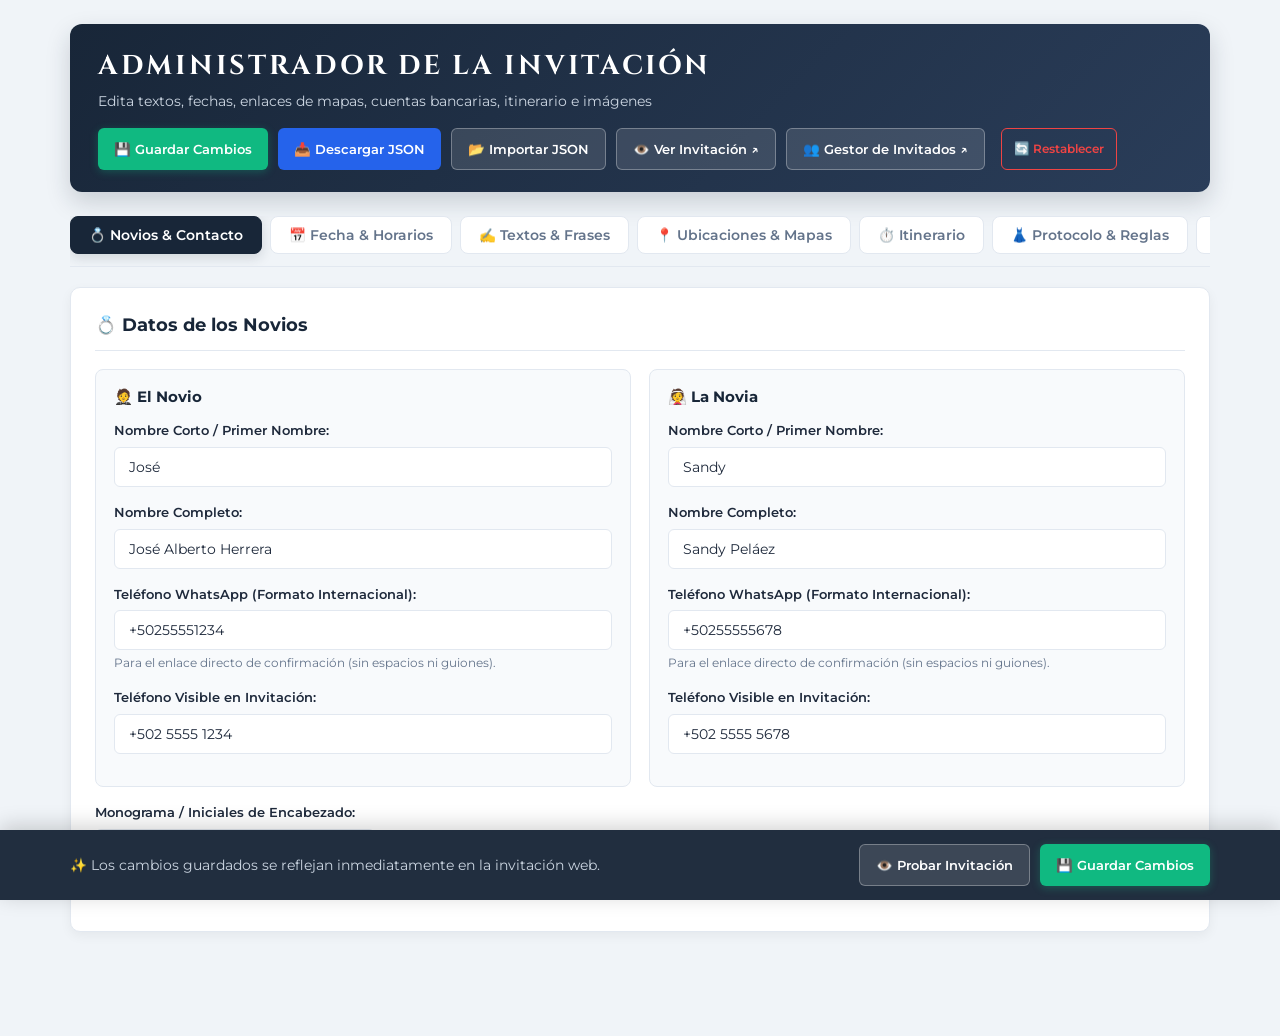
<file: admin.html>
<!DOCTYPE html>
<html lang="es">
<head>
  <meta charset="UTF-8">
  <meta name="viewport" content="width=device-width, initial-scale=1.0">
  <title>Panel de Administración | Boda José & Sandy</title>
  <link rel="icon" href="data:image/svg+xml,<svg xmlns='http://www.w3.org/2000/svg' viewBox='0 0 100 100'><text y='.9em' font-size='90'>💍</text></svg>">
  <link rel="stylesheet" href="assets/css/admin.css">
</head>
<body class="admin-page-body">

  <div class="admin-wrapper">

    <!-- =======================================================================
         BARRA SUPERIOR DE ACCIONES Y TÍTULO
         ======================================================================= -->
    <header class="admin-top-bar">
      <div class="admin-top-title">
        <h1>ADMINISTRADOR DE LA INVITACIÓN</h1>
        <p>Edita textos, fechas, enlaces de mapas, cuentas bancarias, itinerario e imágenes</p>
      </div>

      <div class="admin-top-actions">
        <button id="btnTopSave" class="btn-adm btn-adm-save">💾 Guardar Cambios</button>
        <button id="btnDownloadJson" class="btn-adm btn-adm-download">📥 Descargar JSON</button>
        <label for="importJsonInput" class="btn-adm btn-adm-outline" style="cursor: pointer;">
          📂 Importar JSON
          <input type="file" id="importJsonInput" accept=".json" style="display: none;">
        </label>
        <a href="index.html" target="_blank" class="btn-adm btn-adm-outline">👁️ Ver Invitación ↗</a>
        <a href="guest-manager.html" target="_blank" class="btn-adm btn-adm-outline">👥 Gestor de Invitados ↗</a>
        <button id="btnResetDefaults" class="btn-adm btn-adm-danger-outline" style="margin-left: 6px;">🔄 Restablecer</button>
      </div>
    </header>

    <!-- =======================================================================
         PESTAÑAS DE NAVEGACIÓN
         ======================================================================= -->
    <nav class="admin-tabs-nav" aria-label="Navegación de pestañas de configuración">
      <button class="tab-btn active" data-tab="novios">💍 Novios & Contacto</button>
      <button class="tab-btn" data-tab="fechas">📅 Fecha & Horarios</button>
      <button class="tab-btn" data-tab="textos">✍️ Textos & Frases</button>
      <button class="tab-btn" data-tab="ubicaciones">📍 Ubicaciones & Mapas</button>
      <button class="tab-btn" data-tab="itinerario">⏱️ Itinerario</button>
      <button class="tab-btn" data-tab="detalles">👗 Protocolo & Reglas</button>
      <button class="tab-btn" data-tab="bancos">💳 Cuentas Bancarias</button>
      <button class="tab-btn" data-tab="fotos">📸 Fotos & Galería</button>
    </nav>

    <!-- =======================================================================
         PANEL 1: NOVIOS & CONTACTO
         ======================================================================= -->
    <section id="tab-novios" class="tab-panel active">
      <div class="admin-section-card">
        <h2 class="admin-section-title">💍 Datos de los Novios</h2>
        
        <div class="form-grid-2">
          <!-- Novio -->
          <div class="dynamic-item-card">
            <h3 style="font-size:0.95rem; margin-bottom:12px; color:var(--adm-navy);">🤵 El Novio</h3>
            <div class="form-group">
              <label for="groomFirstName">Nombre Corto / Primer Nombre:</label>
              <input type="text" id="groomFirstName" class="form-input" placeholder="José">
            </div>
            <div class="form-group">
              <label for="groomFullName">Nombre Completo:</label>
              <input type="text" id="groomFullName" class="form-input" placeholder="José Alberto Herrera">
            </div>
            <div class="form-group">
              <label for="groomPhone">Teléfono WhatsApp (Formato Internacional):</label>
              <input type="text" id="groomPhone" class="form-input" placeholder="+50255551234">
              <span class="form-hint">Para el enlace directo de confirmación (sin espacios ni guiones).</span>
            </div>
            <div class="form-group">
              <label for="groomPhoneDisplay">Teléfono Visible en Invitación:</label>
              <input type="text" id="groomPhoneDisplay" class="form-input" placeholder="+502 5555 1234">
            </div>
          </div>

          <!-- Novia -->
          <div class="dynamic-item-card">
            <h3 style="font-size:0.95rem; margin-bottom:12px; color:var(--adm-navy);">👰 La Novia</h3>
            <div class="form-group">
              <label for="brideFirstName">Nombre Corto / Primer Nombre:</label>
              <input type="text" id="brideFirstName" class="form-input" placeholder="Sandy">
            </div>
            <div class="form-group">
              <label for="brideFullName">Nombre Completo:</label>
              <input type="text" id="brideFullName" class="form-input" placeholder="Sandy Peláez">
            </div>
            <div class="form-group">
              <label for="bridePhone">Teléfono WhatsApp (Formato Internacional):</label>
              <input type="text" id="bridePhone" class="form-input" placeholder="+50255555678">
              <span class="form-hint">Para el enlace directo de confirmación (sin espacios ni guiones).</span>
            </div>
            <div class="form-group">
              <label for="bridePhoneDisplay">Teléfono Visible en Invitación:</label>
              <input type="text" id="bridePhoneDisplay" class="form-input" placeholder="+502 5555 5678">
            </div>
          </div>
        </div>

        <div class="form-group" style="margin-top: 16px;">
          <label for="monogram">Monograma / Iniciales de Encabezado:</label>
          <input type="text" id="monogram" class="form-input" style="max-width: 280px;" placeholder="J | S">
          <span class="form-hint">Aparece en la parte superior de la portada, sobre de lacre y pie de página.</span>
        </div>
      </div>
    </section>

    <!-- =======================================================================
         PANEL 2: FECHA & HORARIOS
         ======================================================================= -->
    <section id="tab-fechas" class="tab-panel">
      <div class="admin-section-card">
        <h2 class="admin-section-title">📅 Fecha del Evento & Cuenta Regresiva</h2>
        
        <div class="form-grid-3">
          <div class="form-group">
            <label for="dateDay">Día (Número):</label>
            <input type="text" id="dateDay" class="form-input" placeholder="28">
          </div>
          <div class="form-group">
            <label for="dateMonth">Mes (Texto):</label>
            <input type="text" id="dateMonth" class="form-input" placeholder="Noviembre">
          </div>
          <div class="form-group">
            <label for="dateYear">Año (Número):</label>
            <input type="text" id="dateYear" class="form-input" placeholder="2026">
          </div>
        </div>

        <div class="form-grid-3">
          <div class="form-group">
            <label for="timeCeremony">Hora de Ceremonia:</label>
            <input type="text" id="timeCeremony" class="form-input" placeholder="15:30">
          </div>
          <div class="form-group">
            <label for="timeReception">Hora de Recepción:</label>
            <input type="text" id="timeReception" class="form-input" placeholder="20:00">
          </div>
          <div class="form-group">
            <label for="rsvpDeadline">Fecha Límite Confirmación (RSVP):</label>
            <input type="text" id="rsvpDeadline" class="form-input" placeholder="10 de octubre de 2026">
          </div>
        </div>

        <div class="form-group">
          <label for="dateIso">Fecha ISO para el Contador Regresivo & Calendario:</label>
          <input type="text" id="dateIso" class="form-input" placeholder="2026-11-28T15:30:00-06:00">
          <span class="form-hint">Formato estándar: <code>YYYY-MM-DDTHH:MM:SS-06:00</code> (utilizado para calcular los días restantes con precisión).</span>
        </div>
      </div>
    </section>

    <!-- =======================================================================
         PANEL 3: TEXTOS & FRASES
         ======================================================================= -->
    <section id="tab-textos" class="tab-panel">
      <div class="admin-section-card">
        <h2 class="admin-section-title">✍️ Frases y Textos de la Invitación</h2>

        <div class="form-group">
          <label for="coverSubtitle">Lema Superior de Portada:</label>
          <input type="text" id="coverSubtitle" class="form-input" placeholder="EL COMIENZO DE NUESTRO PARA SIEMPRE">
        </div>

        <div class="form-group">
          <label for="weAreGettingMarried">Texto Central Portada:</label>
          <input type="text" id="weAreGettingMarried" class="form-input" placeholder="NOS CASAMOS">
        </div>

        <div class="form-group">
          <label for="openingQuote">Frase Romántica Principal:</label>
          <textarea id="openingQuote" class="form-textarea" placeholder="Porque juntos descubrimos que el amor hace la vida más hermosa..."></textarea>
        </div>

        <div class="form-group">
          <label for="blessingIntro">Encabezado de Madres / Bendición:</label>
          <input type="text" id="blessingIntro" class="form-input" placeholder="CON LA BENDICIÓN DE DIOS Y EL AMOR INCONDICIONAL DE NUESTRAS MADRES">
        </div>

        <div class="form-group">
          <label for="mothers">Nombres de las Madres / Padres:</label>
          <input type="text" id="mothers" class="form-input" placeholder="Lilian Peláez & Isabel de León">
        </div>

        <div class="form-group">
          <label for="invitationCallout">Texto Formal de Invitación:</label>
          <textarea id="invitationCallout" class="form-textarea" placeholder="Tenemos el honor de invitarte a acompañarnos en el día más importante..."></textarea>
        </div>

        <div class="form-group">
          <label for="closingThanks">Texto de Agradecimiento Final:</label>
          <input type="text" id="closingThanks" class="form-input" placeholder="GRACIAS POR SER PARTE DE ESTE DÍA TAN ESPECIAL PARA NOSOTROS.">
        </div>

        <div class="form-group">
          <label for="seeYouThere">Frase de Despedida Cursiva:</label>
          <input type="text" id="seeYouThere" class="form-input" placeholder="¡Nos vemos allí!">
        </div>

        <div class="form-group">
          <label for="rsvpSubtitle">Instrucción de Confirmación RSVP:</label>
          <textarea id="rsvpSubtitle" class="form-textarea" placeholder="Tu respuesta es importante para nosotros. Cada detalle ha sido preparado con mucho amor..."></textarea>
        </div>

        <div class="form-group">
          <label for="rsvpWebhookUrl">🔗 URL de Google Apps Script (Webhook para Google Sheets):</label>
          <input type="text" id="rsvpWebhookUrl" class="form-input" placeholder="https://script.google.com/macros/s/AKfycb.../exec">
          <small style="color: #64748B; font-size: 0.78rem; display: block; margin-top: 4px;">
            Pega aquí la URL de tu aplicación web de Google Apps Script. Las confirmaciones de asistencia se registrarán en tiempo real en tu Google Sheets.
          </small>
        </div>
      </div>
    </section>

    <!-- =======================================================================
         PANEL 4: UBICACIONES & MAPAS
         ======================================================================= -->
    <section id="tab-ubicaciones" class="tab-panel">
      <div class="admin-section-card">
        <h2 class="admin-section-title">📍 Lugares y Enlaces de Navegación</h2>

        <!-- Ceremonia -->
        <div class="dynamic-item-card" style="margin-bottom: 20px;">
          <h3 style="font-size:1rem; margin-bottom:12px; color:var(--adm-navy);">⛪ Ceremonia Religiosa</h3>
          <div class="form-grid-3">
            <div class="form-group">
              <label for="ceremonyTime">Hora / Texto:</label>
              <input type="text" id="ceremonyTime" class="form-input" placeholder="15:30 HRS.">
            </div>
            <div class="form-group">
              <label for="ceremonyVenue">Nombre de la Iglesia / Lugar:</label>
              <input type="text" id="ceremonyVenue" class="form-input" placeholder="Iglesia San Juan Bautista">
            </div>
            <div class="form-group">
              <label for="ceremonyCity">Ciudad / Municipio:</label>
              <input type="text" id="ceremonyCity" class="form-input" placeholder="Antigua Guatemala">
            </div>
          </div>
          <div class="form-grid-3">
            <div class="form-group">
              <label for="ceremonyWaze">Enlace Waze:</label>
              <input type="text" id="ceremonyWaze" class="form-input" placeholder="https://waze.com/ul?q=...">
            </div>
            <div class="form-group">
              <label for="ceremonyGoogle">Enlace Google Maps:</label>
              <input type="text" id="ceremonyGoogle" class="form-input" placeholder="https://maps.google.com/?q=...">
            </div>
            <div class="form-group">
              <label for="ceremonyApple">Enlace Apple Maps:</label>
              <input type="text" id="ceremonyApple" class="form-input" placeholder="https://maps.apple.com/?q=...">
            </div>
          </div>
        </div>

        <!-- Recepción -->
        <div class="dynamic-item-card">
          <h3 style="font-size:1rem; margin-bottom:12px; color:var(--adm-navy);">🏛️ Recepción y Fiesta</h3>
          <div class="form-grid-3">
            <div class="form-group">
              <label for="receptionTime">Hora / Texto:</label>
              <input type="text" id="receptionTime" class="form-input" placeholder="20:00 HRS.">
            </div>
            <div class="form-group">
              <label for="receptionVenue">Nombre de la Hacienda / Salón:</label>
              <input type="text" id="receptionVenue" class="form-input" placeholder="Hacienda Santo Tomás">
            </div>
            <div class="form-group">
              <label for="receptionAddress">Dirección:</label>
              <input type="text" id="receptionAddress" class="form-input" placeholder="Santo Tomás, Milpas Altas, Sacatepéquez">
            </div>
          </div>
          <div class="form-grid-3">
            <div class="form-group">
              <label for="receptionCity">Ciudad:</label>
              <input type="text" id="receptionCity" class="form-input" placeholder="Antigua Guatemala">
            </div>
            <div class="form-group">
              <label for="receptionWaze">Enlace Waze:</label>
              <input type="text" id="receptionWaze" class="form-input" placeholder="https://waze.com/ul?q=...">
            </div>
            <div class="form-group">
              <label for="receptionGoogle">Enlace Google Maps:</label>
              <input type="text" id="receptionGoogle" class="form-input" placeholder="https://maps.google.com/?q=...">
            </div>
          </div>
          <div class="form-group">
            <label for="receptionApple">Enlace Apple Maps:</label>
            <input type="text" id="receptionApple" class="form-input" placeholder="https://maps.apple.com/?q=...">
          </div>
        </div>

      </div>
    </section>

    <!-- =======================================================================
         PANEL 5: ITINERARIO
         ======================================================================= -->
    <section id="tab-itinerario" class="tab-panel">
      <div class="admin-section-card">
        <h2 class="admin-section-title">⏱️ Línea de Tiempo del Itinerario</h2>
        <p style="font-size:0.85rem; color:#64748B; margin-bottom:16px;">
          Agrega o edita los momentos clave del evento que se mostrarán en la línea de tiempo vertical de la invitación.
        </p>

        <!-- Lista Dinámica de Itinerario -->
        <div id="itineraryListContainer" class="dynamic-items-container">
          <!-- Se renderiza con JS -->
        </div>

        <button type="button" id="btnAddItinerary" class="btn-add-item">
          ➕ Agregar Momento al Itinerario
        </button>
      </div>
    </section>

    <!-- =======================================================================
         PANEL 6: PROTOCOLO & DETALLES
         ======================================================================= -->
    <section id="tab-detalles" class="tab-panel">
      <div class="admin-section-card">
        <h2 class="admin-section-title">👗 Protocolo, Dress Code y Reglas</h2>

        <!-- Código de Vestimenta -->
        <div class="dynamic-item-card" style="margin-bottom: 20px;">
          <h3 style="font-size:0.95rem; margin-bottom:12px; color:var(--adm-navy);">🎀 Código de Vestimenta</h3>
          <div class="form-grid-2">
            <div class="form-group">
              <label for="dressCodeType">Tipo de Vestimenta:</label>
              <input type="text" id="dressCodeType" class="form-input" placeholder="FORMAL / ETIQUETA / RIGUROSA">
            </div>
            <div class="form-group">
              <label for="dressCodeSubtitle">Subtítulo:</label>
              <input type="text" id="dressCodeSubtitle" class="form-input" placeholder="Traje formal">
            </div>
          </div>
          <div class="form-group" style="margin-bottom:0;">
            <label for="dressCodeNote">Nota Aclaratoria / Colores Reservados:</label>
            <input type="text" id="dressCodeNote" class="form-input" placeholder="Dejemos los tonos blancos y sus derivados exclusivos para la novia.">
          </div>
        </div>

        <!-- Regla de Adultos -->
        <div class="dynamic-item-card" style="margin-bottom: 20px;">
          <h3 style="font-size:0.95rem; margin-bottom:12px; color:var(--adm-navy);">👥 Regla de Adultos / Sin Niños</h3>
          <div class="form-grid-2">
            <div class="form-group">
              <label for="childrenTitle">Título Principal:</label>
              <input type="text" id="childrenTitle" class="form-input" placeholder="ADULTOS SOLAMENTE">
            </div>
            <div class="form-group">
              <label for="childrenSubtitle">Subtítulo:</label>
              <input type="text" id="childrenSubtitle" class="form-input" placeholder="Agradecemos su comprensión.">
            </div>
          </div>
          <div class="form-group" style="margin-bottom:0;">
            <label for="childrenNote">Nota Explicativa:</label>
            <textarea id="childrenNote" class="form-textarea" placeholder="Un evento para adultos está en camino. ¡Así que prepárense para una noche llena de diversión!"></textarea>
          </div>
        </div>

        <!-- Mesa de Regalos y Sobre de Deseos -->
        <div class="dynamic-item-card">
          <h3 style="font-size:0.95rem; margin-bottom:12px; color:var(--adm-navy);">🎁 Mesa de Regalos & Lluvia de Sobres</h3>
          <div class="form-grid-2">
            <div class="form-group">
              <label for="giftsTitle">Título Mesa de Regalos:</label>
              <input type="text" id="giftsTitle" class="form-input" placeholder="MESA DE REGALOS">
            </div>
            <div class="form-group">
              <label for="wishesTitle">Título Sobre de Deseos:</label>
              <input type="text" id="wishesTitle" class="form-input" placeholder="SOBRE DE DESEOS">
            </div>
          </div>
          <div class="form-group">
            <label for="giftsDesc">Mensaje de Regalos:</label>
            <textarea id="giftsDesc" class="form-textarea" placeholder="Su presencia es el mejor regalo, pero si desean tener un detalle..."></textarea>
          </div>
          <div class="form-group" style="margin-bottom:0;">
            <label for="wishesDesc">Mensaje Sobre de Deseos:</label>
            <input type="text" id="wishesDesc" class="form-input" placeholder="Habrá un sobre en recepción para sus bendiciones y deseos.">
          </div>
        </div>

      </div>
    </section>

    <!-- =======================================================================
         PANEL 7: CUENTAS BANCARIAS
         ======================================================================= -->
    <section id="tab-bancos" class="tab-panel">
      <div class="admin-section-card">
        <h2 class="admin-section-title">💳 Cuentas Bancarias para Transferencias</h2>
        <p style="font-size:0.85rem; color:#64748B; margin-bottom:16px;">
          Estas cuentas aparecerán con botones rápidos de <strong>Copiar Cuenta en 1-Clic</strong> para facilitar el depósito de regalos a los invitados.
        </p>

        <!-- Lista Dinámica de Cuentas Bancarias -->
        <div id="bankAccountsListContainer" class="dynamic-items-container">
          <!-- Se renderiza con JS -->
        </div>

        <button type="button" id="btnAddBank" class="btn-add-item">
          ➕ Agregar Otra Cuenta Bancaria
        </button>
      </div>
    </section>

    <!-- =======================================================================
         PANEL 8: FOTOS & GALERÍA
         ======================================================================= -->
    <section id="tab-fotos" class="tab-panel">
      <div class="admin-section-card">
        <h2 class="admin-section-title">📸 Fotografías Principales & Galería</h2>

        <!-- Foto de Portada -->
        <div class="dynamic-item-card" style="margin-bottom: 20px;">
          <h3 style="font-size:0.95rem; margin-bottom:12px; color:var(--adm-navy);">🌄 Foto de Portada (Hero)</h3>
          <div class="image-preview-wrapper">
            <div class="image-preview-box">
              <img id="heroPhotoPreview" src="assets/images/couple-hero.jpg" alt="Foto Portada">
            </div>
            <div class="image-inputs-col">
              <div class="form-group">
                <label for="heroPhotoUrl">Ruta / URL de la Imagen:</label>
                <input type="text" id="heroPhotoUrl" class="form-input" placeholder="assets/images/couple-hero.jpg">
              </div>
              <div class="form-group" style="margin-bottom:0;">
                <label>O sube una imagen desde tu computadora:</label>
                <input type="file" id="heroPhotoFileInput" class="form-input" accept="image/*">
              </div>
            </div>
          </div>
        </div>

        <!-- Foto de Cierre -->
        <div class="dynamic-item-card" style="margin-bottom: 20px;">
          <h3 style="font-size:0.95rem; margin-bottom:12px; color:var(--adm-navy);">🌅 Foto de Cierre (Despedida)</h3>
          <div class="image-preview-wrapper">
            <div class="image-preview-box">
              <img id="closingPhotoPreview" src="assets/images/couple-closing.jpg" alt="Foto Cierre">
            </div>
            <div class="image-inputs-col">
              <div class="form-group">
                <label for="closingPhotoUrl">Ruta / URL de la Imagen:</label>
                <input type="text" id="closingPhotoUrl" class="form-input" placeholder="assets/images/couple-closing.jpg">
              </div>
              <div class="form-group" style="margin-bottom:0;">
                <label>O sube una imagen desde tu computadora:</label>
                <input type="file" id="closingPhotoFileInput" class="form-input" accept="image/*">
              </div>
            </div>
          </div>
        </div>

        <!-- Galería "Nuestros Momentos" -->
        <div class="dynamic-item-card">
          <div style="display:flex; justify-content:space-between; align-items:center; flex-wrap:wrap; gap:10px; margin-bottom:14px;">
            <div>
              <h3 style="font-size:0.95rem; margin:0 0 4px 0; color:var(--adm-navy);">🖼️ Galería "Nuestros Momentos" (Lightbox)</h3>
              <p style="font-size:0.8rem; color:#64748B; margin:0;">Las fotos añadidas aquí son exclusivas de la galería y no se mezclan con las fotos de inicio y cierre.</p>
            </div>
            <div>
              <input type="file" id="bulkGalleryUpload" multiple accept="image/*" style="display:none;">
              <button type="button" class="btn-bulk-upload" onclick="document.getElementById('bulkGalleryUpload').click()">
                📁 Subir Fotos desde tu Computadora
              </button>
            </div>
          </div>
          
          <div id="galleryListContainer" class="admin-gallery-grid">
            <!-- Se renderiza con JS -->
          </div>

          <div style="display:flex; gap:10px; flex-wrap:wrap; margin-top:8px;">
            <button type="button" id="btnAddGalleryPhoto" class="btn-add-item" style="flex:1;">
              ➕ Agregar Espacio para Foto
            </button>
            <button type="button" class="btn-add-item" style="flex:1; background:#0F766E; color:#FFFFFF; border-color:#0F766E;" onclick="document.getElementById('bulkGalleryUpload').click()">
              📁 Subir Múltiples Fotos a la vez
            </button>
          </div>
        </div>

      </div>
    </section>

  </div>

  <!-- =========================================================================
       BARRA INFERIOR FLOTANTE DE GUARDADO RÁPIDO
       ========================================================================= -->
  <aside class="admin-bottom-bar">
    <div class="bottom-bar-inner">
      <span style="font-size:0.85rem; color:#CBD5E1;">
        ✨ Los cambios guardados se reflejan inmediatamente en la invitación web.
      </span>
      <div style="display: flex; gap: 10px;">
        <a href="index.html" target="_blank" class="btn-adm btn-adm-outline">👁️ Probar Invitación</a>
        <button id="btnBottomSave" class="btn-adm btn-adm-save">💾 Guardar Cambios</button>
      </div>
    </div>
  </aside>

  <!-- Notificación Toast -->
  <div id="adminToast" class="admin-toast" role="alert"></div>

  <!-- Scripts -->
  <script src="assets/js/admin.js"></script>
</body>
</html>
</file>
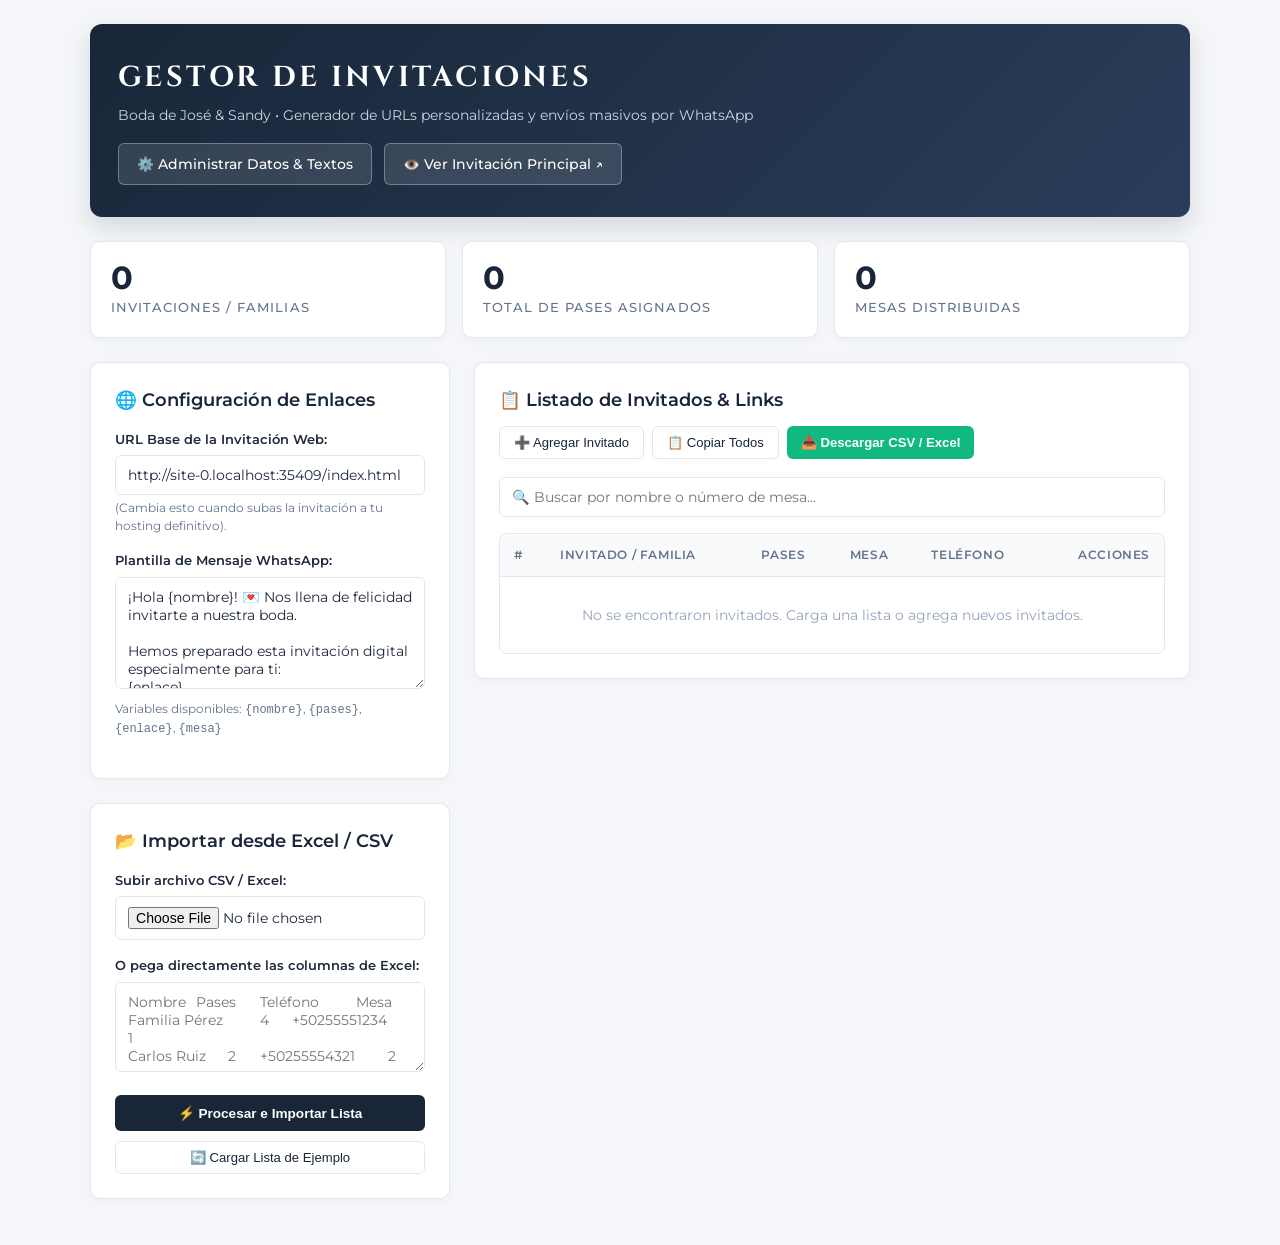
<file: guest-manager.html>
<!DOCTYPE html>
<html lang="es">
<head>
  <meta charset="UTF-8">
  <meta name="viewport" content="width=device-width, initial-scale=1.0">
  <title>Gestor de Invitaciones & Generador de Links | Boda José & Sandy</title>
  <link rel="icon" href="data:image/svg+xml,<svg xmlns='http://www.w3.org/2000/svg' viewBox='0 0 100 100'><text y='.9em' font-size='90'>💍</text></svg>">
  <link rel="stylesheet" href="assets/css/guest-manager.css">
</head>
<body class="admin-body">

  <div class="admin-container">
    
    <!-- Encabezado Principal -->
    <header class="admin-header">
      <div class="admin-header-title">
        <h1>GESTOR DE INVITACIONES</h1>
        <p>Boda de José & Sandy • Generador de URLs personalizadas y envíos masivos por WhatsApp</p>
      </div>
      <div class="admin-header-actions">
        <a href="admin.html" class="btn-header-link">
          ⚙️ Administrar Datos & Textos
        </a>
        <a href="index.html" target="_blank" class="btn-header-link">
          👁️ Ver Invitación Principal ↗
        </a>
      </div>
    </header>

    <!-- Tarjetas de Estadísticas -->
    <div class="admin-stats-grid">
      <div class="stat-card">
        <div class="stat-num" id="totalInvitationsStat">10</div>
        <div class="stat-label">Invitaciones / Familias</div>
      </div>
      <div class="stat-card">
        <div class="stat-num" id="totalPassesStat">23</div>
        <div class="stat-label">Total de Pases Asignados</div>
      </div>
      <div class="stat-card">
        <div class="stat-num" id="totalTablesStat">5</div>
        <div class="stat-label">Mesas Distribuidas</div>
      </div>
    </div>

    <!-- Grid Principal de Trabajo -->
    <div class="admin-main-grid">
      
      <!-- Panel Lateral: Configuración & Carga -->
      <aside>
        
        <!-- Tarjeta Configuración de URL y Mensaje -->
        <div class="admin-card">
          <h2 class="admin-card-title">🌐 Configuración de Enlaces</h2>
          
          <div class="form-group">
            <label for="baseUrlInput">URL Base de la Invitación Web:</label>
            <input type="text" id="baseUrlInput" class="form-control" placeholder="https://tudominio.com/index.html">
            <small style="color: #64748B; font-size: 0.75rem; margin-top: 4px; display: block;">
              (Cambia esto cuando subas la invitación a tu hosting definitivo).
            </small>
          </div>

          <div class="form-group">
            <label for="msgTemplateInput">Plantilla de Mensaje WhatsApp:</label>
            <textarea id="msgTemplateInput" class="form-control" rows="5"></textarea>
            <small style="color: #64748B; font-size: 0.75rem; margin-top: 4px; display: block;">
              Variables disponibles: <code>{nombre}</code>, <code>{pases}</code>, <code>{enlace}</code>, <code>{mesa}</code>
            </small>
          </div>
        </div>

        <!-- Tarjeta Cargar Lista de Excel / CSV -->
        <div class="admin-card">
          <h2 class="admin-card-title">📂 Importar desde Excel / CSV</h2>
          
          <div class="form-group">
            <label>Subir archivo CSV / Excel:</label>
            <input type="file" id="csvFileInput" class="form-control" accept=".csv, .txt">
          </div>

          <div class="form-group">
            <label for="pasteGuestsTextarea">O pega directamente las columnas de Excel:</label>
            <textarea id="pasteGuestsTextarea" class="form-control" placeholder="Nombre &#9; Pases &#9; Teléfono &#9; Mesa&#10;Familia Pérez &#9; 4 &#9; +50255551234 &#9; 1&#10;Carlos Ruiz &#9; 2 &#9; +50255554321 &#9; 2"></textarea>
          </div>

          <button id="btnProcessPaste" class="btn-primary" style="margin-bottom: 10px;">
            ⚡ Procesar e Importar Lista
          </button>

          <button id="btnLoadExample" class="btn-secondary" style="width: 100%;">
            🔄 Cargar Lista de Ejemplo
          </button>
        </div>

      </aside>

      <!-- Panel Central: Tabla de Invitados y Generador de Links -->
      <section>
        <div class="admin-card">
          <div style="display: flex; justify-content: space-between; align-items: center; flex-wrap: wrap; gap: 12px; margin-bottom: 18px;">
            <h2 class="admin-card-title" style="margin-bottom: 0;">📋 Listado de Invitados & Links</h2>
            
            <div style="display: flex; gap: 8px; flex-wrap: wrap;">
              <button id="btnAddSingleGuest" class="btn-secondary">➕ Agregar Invitado</button>
              <button id="btnCopyAllLinks" class="btn-secondary">📋 Copiar Todos</button>
              <button id="btnExportCsv" class="btn-success">📥 Descargar CSV / Excel</button>
            </div>
          </div>

          <!-- Buscador -->
          <div class="form-group" style="margin-bottom: 16px;">
            <input type="text" id="searchGuestInput" class="form-control" placeholder="🔍 Buscar por nombre o número de mesa...">
          </div>

          <!-- Tabla de Enlaces -->
          <div class="table-responsive">
            <table class="guest-table">
              <thead>
                <tr>
                  <th>#</th>
                  <th>Invitado / Familia</th>
                  <th>Pases</th>
                  <th>Mesa</th>
                  <th>Teléfono</th>
                  <th style="text-align: right;">Acciones</th>
                </tr>
              </thead>
              <tbody id="guestTableBody">
                <!-- Se llena dinámicamente -->
              </tbody>
            </table>
          </div>

        </div>
      </section>

    </div>

  </div>

  <!-- Notificación Toast -->
  <div id="adminToast" class="toast-notice" role="alert"></div>

  <!-- Scripts -->
  <script src="assets/js/guest-manager.js"></script>
</body>
</html>
</file>
<file: assets/css/admin.css>
/* ==========================================================================
   ADMIN DATA MANAGER STYLES
   ========================================================================== */

@import url('https://fonts.googleapis.com/css2?family=Cinzel:wght@500;600;700&family=Montserrat:wght@300;400;500;600;700&display=swap');

:root {
  --adm-bg: #F0F4F8;
  --adm-card-bg: #FFFFFF;
  --adm-navy: #182638;
  --adm-navy-light: #2A3D59;
  --adm-accent: #2563EB;
  --adm-accent-hover: #1D4ED8;
  --adm-success: #10B981;
  --adm-success-hover: #059669;
  --adm-danger: #EF4444;
  --adm-danger-hover: #DC2626;
  --adm-border: #E2E8F0;
  --adm-border-hover: #CBD5E1;
  --adm-text: #1E293B;
  --adm-text-muted: #64748B;
  --adm-radius: 8px;
  --adm-shadow: 0 4px 12px rgba(0, 0, 0, 0.05);
}

* {
  box-sizing: border-box;
  margin: 0;
  padding: 0;
}

body.admin-page-body {
  background-color: var(--adm-bg);
  color: var(--adm-text);
  font-family: 'Montserrat', sans-serif;
  line-height: 1.5;
  padding: 24px 16px 80px 16px;
  display: block;
}

.admin-wrapper {
  max-width: 1140px;
  margin: 0 auto;
}

/* Top Sticky Action Bar */
.admin-top-bar {
  background: linear-gradient(135deg, var(--adm-navy), var(--adm-navy-light));
  color: #FFFFFF;
  padding: 22px 28px;
  border-radius: 12px;
  margin-bottom: 24px;
  box-shadow: 0 10px 25px rgba(24, 38, 56, 0.18);
  display: flex;
  justify-content: space-between;
  align-items: center;
  flex-wrap: wrap;
  gap: 16px;
}

.admin-top-title h1 {
  font-family: 'Cinzel', serif;
  font-size: 1.7rem;
  letter-spacing: 0.1em;
  margin-bottom: 4px;
}

.admin-top-title p {
  color: #CBD5E1;
  font-size: 0.88rem;
}

.admin-top-actions {
  display: flex;
  gap: 10px;
  flex-wrap: wrap;
}

.btn-adm {
  display: inline-flex;
  align-items: center;
  justify-content: center;
  gap: 6px;
  padding: 10px 16px;
  border-radius: 6px;
  font-size: 0.84rem;
  font-weight: 600;
  cursor: pointer;
  border: none;
  transition: all 0.2s ease;
  text-decoration: none;
  font-family: inherit;
}

.btn-adm-save {
  background-color: var(--adm-success);
  color: #FFFFFF;
  box-shadow: 0 2px 8px rgba(16, 185, 129, 0.3);
}

.btn-adm-save:hover {
  background-color: var(--adm-success-hover);
  transform: translateY(-1px);
}

.btn-adm-download {
  background-color: var(--adm-accent);
  color: #FFFFFF;
}

.btn-adm-download:hover {
  background-color: var(--adm-accent-hover);
}

.btn-adm-outline {
  background: rgba(255, 255, 255, 0.12);
  color: #FFFFFF;
  border: 1px solid rgba(255, 255, 255, 0.3);
}

.btn-adm-outline:hover {
  background: #FFFFFF;
  color: var(--adm-navy);
}

.btn-adm-danger-outline {
  background: transparent;
  color: #EF4444;
  border: 1px solid #EF4444;
  padding: 6px 12px;
  font-size: 0.78rem;
}

.btn-adm-danger-outline:hover {
  background: #EF4444;
  color: #FFFFFF;
}

/* Tabs Navigation */
.admin-tabs-nav {
  display: flex;
  gap: 8px;
  overflow-x: auto;
  padding-bottom: 12px;
  margin-bottom: 20px;
  border-bottom: 1px solid var(--adm-border);
}

.tab-btn {
  background: var(--adm-card-bg);
  border: 1px solid var(--adm-border);
  color: var(--adm-text-muted);
  padding: 10px 18px;
  border-radius: 8px;
  font-family: inherit;
  font-size: 0.85rem;
  font-weight: 600;
  cursor: pointer;
  white-space: nowrap;
  transition: all 0.2s ease;
  display: inline-flex;
  align-items: center;
  gap: 6px;
}

.tab-btn:hover {
  border-color: var(--adm-navy);
  color: var(--adm-navy);
}

.tab-btn.active {
  background: var(--adm-navy);
  color: #FFFFFF;
  border-color: var(--adm-navy);
  box-shadow: 0 4px 12px rgba(24, 38, 56, 0.15);
}

/* Tab Panels */
.tab-panel {
  display: none;
  animation: fadeInPanel 0.25s ease-out;
}

.tab-panel.active {
  display: block;
}

@keyframes fadeInPanel {
  from { opacity: 0; transform: translateY(6px); }
  to { opacity: 1; transform: translateY(0); }
}

/* Section Cards & Form Layouts */
.admin-section-card {
  background: var(--adm-card-bg);
  border: 1px solid var(--adm-border);
  border-radius: 10px;
  padding: 24px;
  margin-bottom: 24px;
  box-shadow: var(--adm-shadow);
}

.admin-section-title {
  font-size: 1.1rem;
  font-weight: 700;
  color: var(--adm-navy);
  margin-bottom: 18px;
  display: flex;
  align-items: center;
  gap: 8px;
  border-bottom: 1px solid var(--adm-border);
  padding-bottom: 12px;
}

.form-grid-2 {
  display: grid;
  grid-template-columns: repeat(2, 1fr);
  gap: 18px;
}

.form-grid-3 {
  display: grid;
  grid-template-columns: repeat(3, 1fr);
  gap: 18px;
}

@media (max-width: 768px) {
  .form-grid-2, .form-grid-3 {
    grid-template-columns: 1fr;
  }
}

.form-group {
  margin-bottom: 16px;
}

.form-group label {
  display: block;
  font-size: 0.82rem;
  font-weight: 600;
  color: var(--adm-text);
  margin-bottom: 6px;
}

.form-input, .form-select, .form-textarea {
  width: 100%;
  padding: 10px 14px;
  border: 1px solid var(--adm-border);
  border-radius: 6px;
  font-family: inherit;
  font-size: 0.88rem;
  color: var(--adm-text);
  background: #FFFFFF;
  transition: border-color 0.2s ease, box-shadow 0.2s ease;
}

.form-input:focus, .form-select:focus, .form-textarea:focus {
  outline: none;
  border-color: var(--adm-navy);
  box-shadow: 0 0 0 3px rgba(24, 38, 56, 0.08);
}

.form-textarea {
  resize: vertical;
  min-height: 85px;
}

.form-hint {
  display: block;
  font-size: 0.75rem;
  color: var(--adm-text-muted);
  margin-top: 4px;
}

/* Dynamic Item Card (Itinerary & Banks) */
.dynamic-items-container {
  display: flex;
  flex-direction: column;
  gap: 14px;
  margin-bottom: 16px;
}

.dynamic-item-card {
  background: #F8FAFC;
  border: 1px solid var(--adm-border);
  border-radius: 8px;
  padding: 16px 18px;
  position: relative;
  transition: all 0.2s ease;
}

.dynamic-item-card:hover {
  border-color: var(--adm-border-hover);
  background: #FFFFFF;
  box-shadow: 0 2px 8px rgba(0, 0, 0, 0.03);
}

.dynamic-item-header {
  display: flex;
  justify-content: space-between;
  align-items: center;
  margin-bottom: 12px;
  padding-bottom: 8px;
  border-bottom: 1px solid var(--adm-border);
}

.dynamic-item-title {
  font-weight: 700;
  font-size: 0.9rem;
  color: var(--adm-navy);
  display: flex;
  align-items: center;
  gap: 6px;
}

.btn-remove-item {
  background: #FEE2E2;
  color: #DC2626;
  border: none;
  padding: 4px 10px;
  border-radius: 4px;
  font-size: 0.75rem;
  font-weight: 600;
  cursor: pointer;
  transition: background 0.2s ease;
}

.btn-remove-item:hover {
  background: #DC2626;
  color: #FFFFFF;
}

.btn-add-item {
  background: #F1F5F9;
  border: 1px dashed var(--adm-navy-light);
  color: var(--adm-navy);
  padding: 12px 18px;
  border-radius: 8px;
  font-weight: 600;
  font-size: 0.85rem;
  cursor: pointer;
  width: 100%;
  transition: all 0.2s ease;
  display: flex;
  align-items: center;
  justify-content: center;
  gap: 6px;
}

.btn-add-item:hover {
  background: #E2E8F0;
  border-color: var(--adm-navy);
}

/* Image Upload & Preview Boxes */
.image-preview-wrapper {
  display: flex;
  gap: 20px;
  align-items: flex-start;
  flex-wrap: wrap;
  margin-top: 10px;
}

.image-preview-box {
  width: 160px;
  height: 160px;
  border-radius: 8px;
  border: 2px dashed var(--adm-border);
  overflow: hidden;
  position: relative;
  display: flex;
  align-items: center;
  justify-content: center;
  background: #F8FAFC;
  flex-shrink: 0;
}

.image-preview-box img {
  width: 100%;
  height: 100%;
  object-fit: cover;
}

.image-inputs-col {
  flex: 1;
  min-width: 260px;
}

/* Gallery Grid in Admin */
.admin-gallery-grid {
  display: grid;
  grid-template-columns: repeat(auto-fill, minmax(240px, 1fr));
  gap: 16px;
  margin-bottom: 18px;
}

.btn-bulk-upload {
  background: #F1F5F9;
  border: 1px solid var(--adm-border);
  color: var(--adm-navy);
  font-size: 0.8rem;
  font-weight: 600;
  padding: 6px 12px;
  border-radius: 6px;
  cursor: pointer;
  transition: all 0.2s ease;
  display: inline-flex;
  align-items: center;
  gap: 6px;
}

.btn-bulk-upload:hover {
  background: #E2E8F0;
  border-color: var(--adm-navy);
  transform: translateY(-1px);
}

.admin-gallery-img-wrapper {
  position: relative;
  width: 100%;
  height: 150px;
  background: #E2E8F0;
  overflow: hidden;
}

.admin-gallery-card {
  background: #F8FAFC;
  border: 1px solid var(--adm-border);
  border-radius: 8px;
  overflow: hidden;
  display: flex;
  flex-direction: column;
  transition: box-shadow 0.2s ease;
}

.admin-gallery-card:hover {
  box-shadow: 0 4px 12px rgba(0, 0, 0, 0.06);
}

.gal-file-input {
  cursor: pointer;
}

.gal-file-input::-webkit-file-upload-button {
  background: #E2E8F0;
  border: none;
  padding: 4px 8px;
  border-radius: 4px;
  font-size: 0.75rem;
  color: #1E293B;
  cursor: pointer;
  margin-right: 6px;
}

.gal-file-input::-webkit-file-upload-button:hover {
  background: #CBD5E1;
}

/* Bottom Sticky Save Bar */
.admin-bottom-bar {
  position: fixed;
  bottom: 0;
  left: 0;
  width: 100%;
  background: rgba(24, 38, 56, 0.96);
  backdrop-filter: blur(8px);
  -webkit-backdrop-filter: blur(8px);
  color: #FFFFFF;
  padding: 14px 24px;
  display: flex;
  justify-content: space-between;
  align-items: center;
  z-index: 9999;
  box-shadow: 0 -4px 20px rgba(0, 0, 0, 0.18);
}

.bottom-bar-inner {
  max-width: 1140px;
  margin: 0 auto;
  width: 100%;
  display: flex;
  justify-content: space-between;
  align-items: center;
  flex-wrap: wrap;
  gap: 12px;
}

/* Toast */
.admin-toast {
  position: fixed;
  top: 24px;
  right: 24px;
  background: var(--adm-navy);
  color: #FFFFFF;
  padding: 14px 22px;
  border-radius: 8px;
  font-size: 0.9rem;
  box-shadow: 0 10px 30px rgba(0, 0, 0, 0.25);
  transform: translateY(-40px);
  opacity: 0;
  transition: all 0.3s cubic-bezier(0.34, 1.56, 0.64, 1);
  z-index: 10000;
  display: flex;
  align-items: center;
  gap: 8px;
  pointer-events: none;
}

.admin-toast.show {
  transform: translateY(0);
  opacity: 1;
}
</file>
<file: assets/css/guest-manager.css>
/* ==========================================================================
   GUEST MANAGER & LINK GENERATOR STYLES
   ========================================================================== */

@import url('https://fonts.googleapis.com/css2?family=Cinzel:wght@500;600;700&family=Montserrat:wght@300;400;500;600;700&display=swap');

:root {
  --admin-bg: #F4F6F9;
  --admin-card: #FFFFFF;
  --admin-navy: #182638;
  --admin-navy-light: #2A3D59;
  --admin-accent: #2563EB;
  --admin-whatsapp: #25D366;
  --admin-whatsapp-dark: #128C7E;
  --admin-border: #E2E8F0;
  --admin-text: #1E293B;
  --admin-text-muted: #64748B;
  --admin-font: 'Montserrat', sans-serif;
  --admin-title-font: 'Cinzel', serif;
}

* {
  box-sizing: border-box;
  margin: 0;
  padding: 0;
}

body.admin-body {
  background-color: var(--admin-bg);
  color: var(--admin-text);
  font-family: var(--admin-font);
  line-height: 1.5;
  padding: 24px 16px;
  display: block;
}

.admin-container {
  max-width: 1100px;
  margin: 0 auto;
}

.admin-header {
  background: linear-gradient(135deg, var(--admin-navy), var(--admin-navy-light));
  color: #FFFFFF;
  padding: 32px 28px;
  border-radius: 12px;
  margin-bottom: 24px;
  box-shadow: 0 10px 25px rgba(24, 38, 56, 0.15);
  display: flex;
  justify-content: space-between;
  align-items: center;
  flex-wrap: wrap;
  gap: 16px;
}

.admin-header-title h1 {
  font-family: var(--admin-title-font);
  font-size: 1.8rem;
  letter-spacing: 0.12em;
  margin-bottom: 6px;
}

.admin-header-title p {
  color: #CBD5E1;
  font-size: 0.9rem;
}

.admin-header-actions {
  display: flex;
  gap: 12px;
}

.btn-header-link {
  background: rgba(255, 255, 255, 0.12);
  color: #FFFFFF;
  border: 1px solid rgba(255, 255, 255, 0.3);
  padding: 10px 18px;
  border-radius: 6px;
  text-decoration: none;
  font-size: 0.85rem;
  font-weight: 500;
  transition: all 0.2s ease;
  display: inline-flex;
  align-items: center;
  gap: 6px;
}

.btn-header-link:hover {
  background: #FFFFFF;
  color: var(--admin-navy);
}

/* Stats Counter Grid */
.admin-stats-grid {
  display: grid;
  grid-template-columns: repeat(auto-fit, minmax(200px, 1fr));
  gap: 16px;
  margin-bottom: 24px;
}

.stat-card {
  background: var(--admin-card);
  padding: 20px;
  border-radius: 10px;
  border: 1px solid var(--admin-border);
  box-shadow: 0 2px 8px rgba(0, 0, 0, 0.03);
}

.stat-num {
  font-size: 2rem;
  font-weight: 700;
  color: var(--admin-navy);
  line-height: 1;
  margin-bottom: 4px;
}

.stat-label {
  font-size: 0.8rem;
  font-weight: 500;
  color: var(--admin-text-muted);
  text-transform: uppercase;
  letter-spacing: 0.08em;
}

/* Main Content Grid */
.admin-main-grid {
  display: grid;
  grid-template-columns: 360px 1fr;
  gap: 24px;
}

@media (max-width: 900px) {
  .admin-main-grid {
    grid-template-columns: 1fr;
  }
}

.admin-card {
  background: var(--admin-card);
  border-radius: 10px;
  border: 1px solid var(--admin-border);
  padding: 24px;
  box-shadow: 0 2px 8px rgba(0, 0, 0, 0.03);
  margin-bottom: 24px;
}

.admin-card-title {
  font-size: 1.1rem;
  font-weight: 600;
  color: var(--admin-navy);
  margin-bottom: 16px;
  display: flex;
  align-items: center;
  gap: 8px;
}

/* Forms & Inputs */
.form-group {
  margin-bottom: 16px;
}

.form-group label {
  display: block;
  font-size: 0.82rem;
  font-weight: 600;
  color: var(--admin-text);
  margin-bottom: 6px;
}

.form-control {
  width: 100%;
  padding: 10px 12px;
  border: 1px solid var(--admin-border);
  border-radius: 6px;
  font-family: inherit;
  font-size: 0.88rem;
  color: var(--admin-text);
  transition: border-color 0.2s ease;
}

.form-control:focus {
  outline: none;
  border-color: var(--admin-navy);
}

textarea.form-control {
  resize: vertical;
  min-height: 90px;
}

/* Buttons */
.btn-primary {
  background-color: var(--admin-navy);
  color: #FFFFFF;
  border: none;
  padding: 10px 18px;
  border-radius: 6px;
  font-weight: 600;
  font-size: 0.85rem;
  cursor: pointer;
  width: 100%;
  transition: background 0.2s ease;
  display: inline-flex;
  align-items: center;
  justify-content: center;
  gap: 6px;
}

.btn-primary:hover {
  background-color: var(--admin-navy-light);
}

.btn-secondary {
  background-color: transparent;
  color: var(--admin-navy);
  border: 1px solid var(--admin-border);
  padding: 8px 14px;
  border-radius: 6px;
  font-weight: 500;
  font-size: 0.82rem;
  cursor: pointer;
  transition: all 0.2s ease;
}

.btn-secondary:hover {
  background-color: #F1F5F9;
  border-color: var(--admin-navy);
}

.btn-success {
  background-color: #10B981;
  color: #FFFFFF;
  border: none;
  padding: 8px 14px;
  border-radius: 6px;
  font-weight: 600;
  font-size: 0.82rem;
  cursor: pointer;
  transition: background 0.2s ease;
}

.btn-success:hover {
  background-color: #059669;
}

/* Table */
.table-responsive {
  overflow-x: auto;
  border: 1px solid var(--admin-border);
  border-radius: 8px;
  background: #FFFFFF;
}

.guest-table {
  width: 100%;
  border-collapse: collapse;
  text-align: left;
  font-size: 0.85rem;
}

.guest-table th {
  background-color: #F8FAFC;
  padding: 12px 14px;
  font-weight: 600;
  color: var(--admin-text-muted);
  border-bottom: 1px solid var(--admin-border);
  text-transform: uppercase;
  font-size: 0.75rem;
  letter-spacing: 0.05em;
}

.guest-table td {
  padding: 12px 14px;
  border-bottom: 1px solid var(--admin-border);
  vertical-align: middle;
}

.guest-table tr:last-child td {
  border-bottom: none;
}

.guest-table tr:hover {
  background-color: #F8FAFC;
}

.guest-name-cell {
  font-weight: 600;
  color: var(--admin-navy);
}

.passes-badge {
  display: inline-block;
  padding: 3px 8px;
  border-radius: 12px;
  background: #EFF6FF;
  color: #1D4ED8;
  font-weight: 600;
  font-size: 0.75rem;
}

.btn-action-wa {
  background-color: #25D366;
  color: #FFFFFF;
  border: none;
  padding: 6px 12px;
  border-radius: 4px;
  font-size: 0.78rem;
  font-weight: 600;
  text-decoration: none;
  display: inline-flex;
  align-items: center;
  gap: 4px;
  transition: background 0.2s ease;
}

.btn-action-wa:hover {
  background-color: #1EBE5D;
}

.btn-action-copy {
  background-color: #F1F5F9;
  border: 1px solid var(--admin-border);
  color: var(--admin-text);
  padding: 6px 10px;
  border-radius: 4px;
  font-size: 0.78rem;
  cursor: pointer;
}

.btn-action-copy:hover {
  background-color: #E2E8F0;
}

.btn-action-preview {
  color: var(--admin-accent);
  text-decoration: none;
  font-weight: 500;
  font-size: 0.78rem;
  margin-left: 6px;
}

.btn-action-preview:hover {
  text-decoration: underline;
}

/* Toast notification */
.toast-notice {
  position: fixed;
  bottom: 24px;
  left: 50%;
  transform: translateX(-50%) translateY(100px);
  background: var(--admin-navy);
  color: #FFFFFF;
  padding: 12px 24px;
  border-radius: 30px;
  font-size: 0.88rem;
  box-shadow: 0 10px 30px rgba(0, 0, 0, 0.25);
  opacity: 0;
  transition: all 0.3s cubic-bezier(0.34, 1.56, 0.64, 1);
  z-index: 10000;
  pointer-events: none;
}

.toast-notice.show {
  transform: translateX(-50%) translateY(0);
  opacity: 1;
}
</file>
